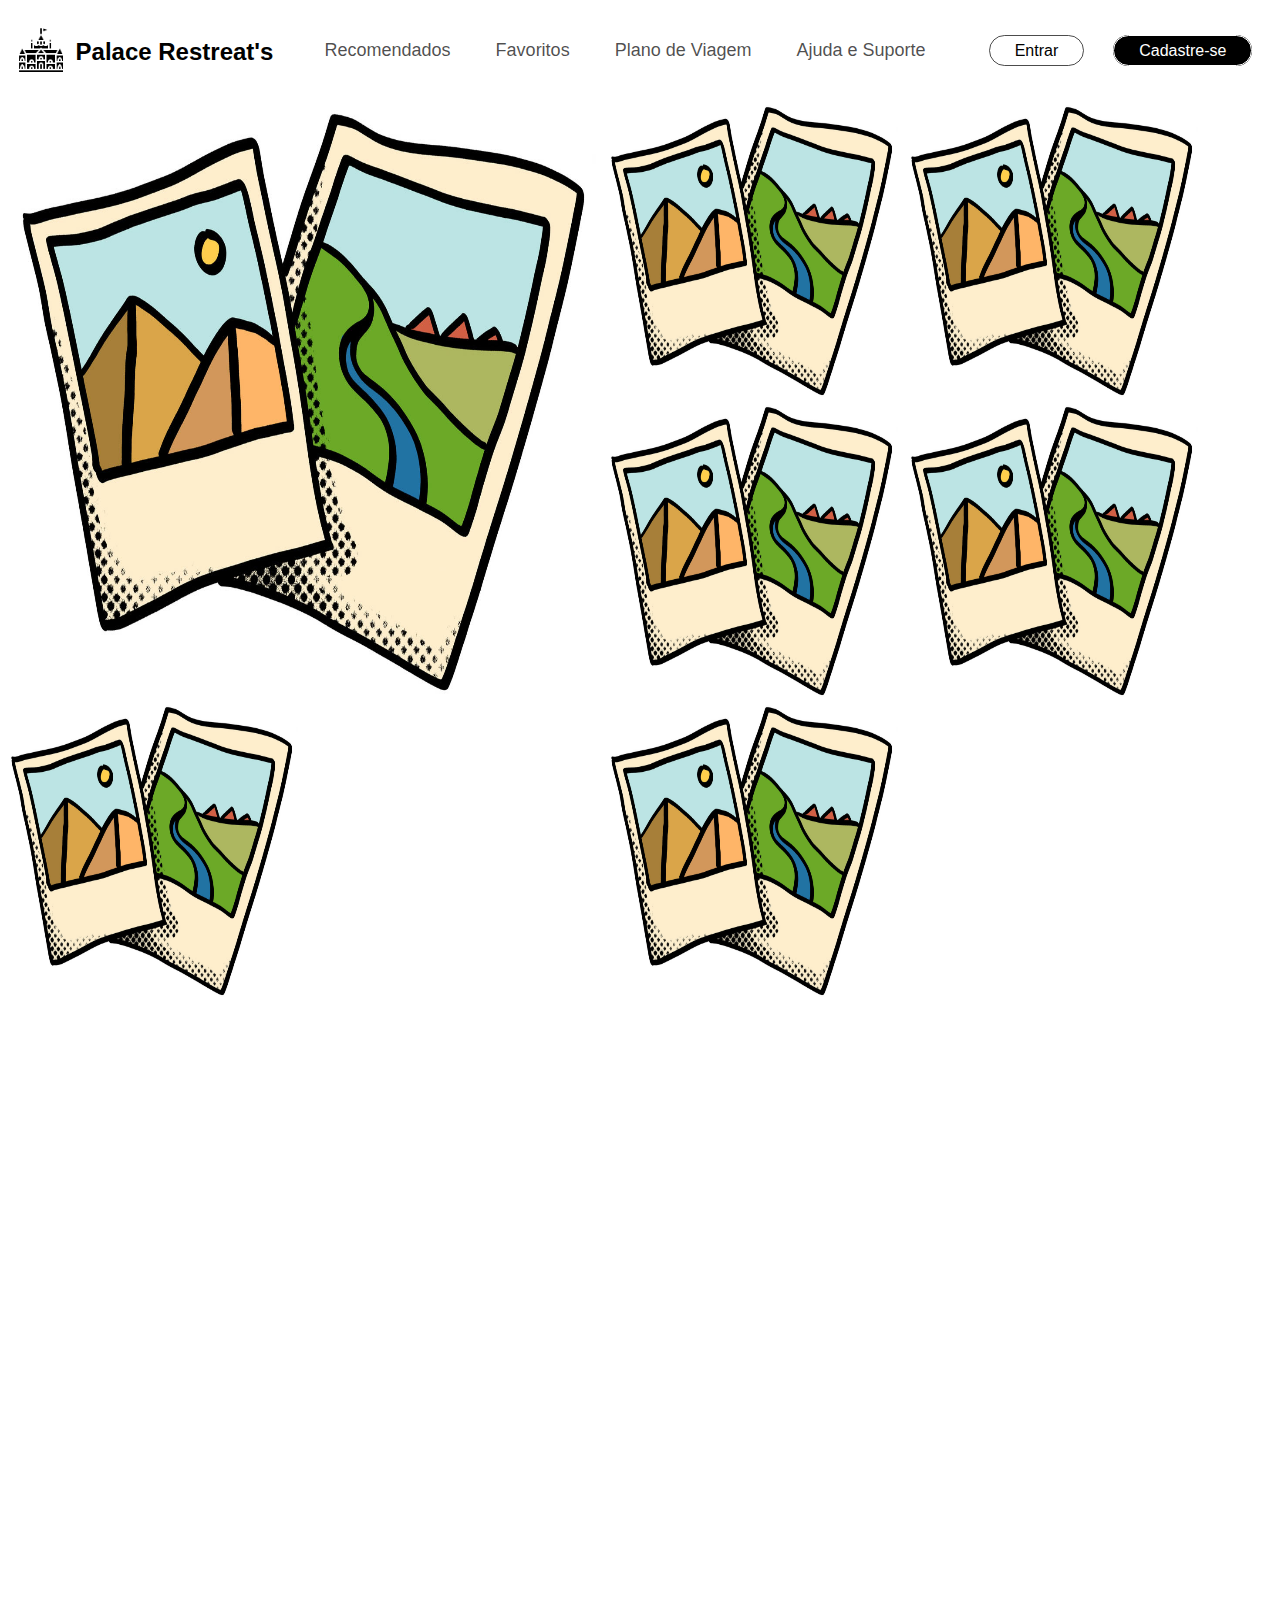
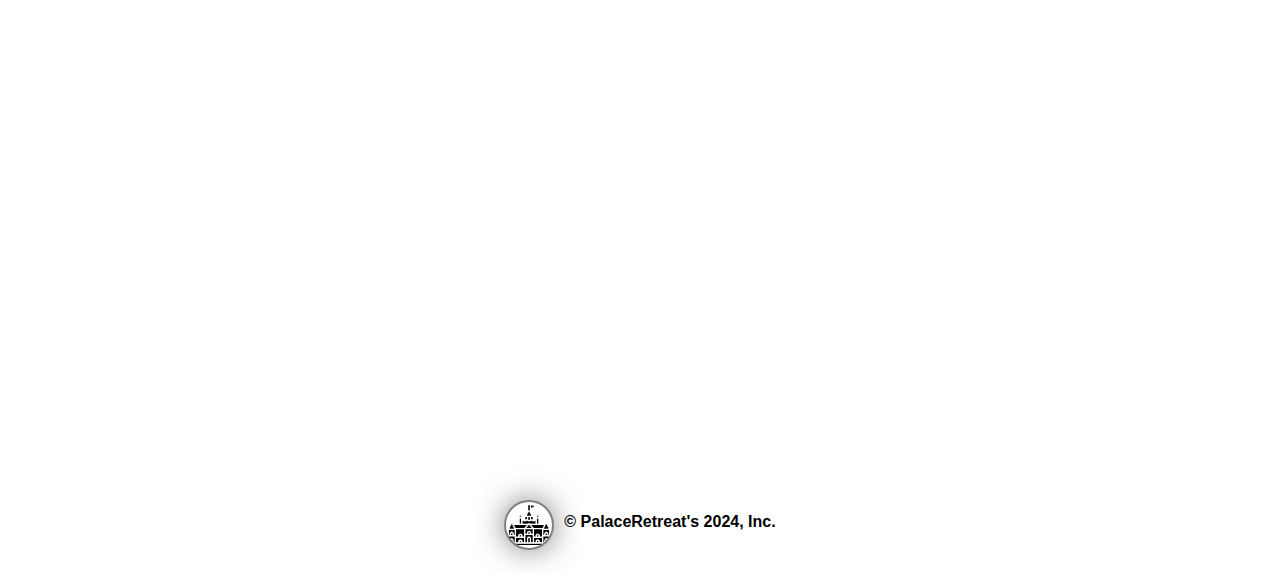
<file: html/blueTree.html>
<!DOCTYPE html>
<html lang="en">
<head>
    <meta charset="UTF-8">
    <meta name="viewport" content="width=device-width, initial-scale=1.0">
    <link rel="stylesheet" href="../css/blueTree.css">
    <title>Palace Restreat's | Blue Tree Premium</title>
</head>
<body>
    <header>
        <div class="nome">
            <img class="icone" src="../img/cologne_5614770.png" alt="Icone de um Palacio">
            <p class="palace">Palace Restreat's</p>
        </div>

        <nav>
            <div class="nav-div">
                <a class="fav">Recomendados</a>

                <a class="fav">Favoritos</a>

                <a class="fav" href="./planodeviagem.html">Plano de Viagem</a>

                <a class="fav">Ajuda e Suporte</a>
            </div>
        </nav>
         
        <div class="botao">
            <a class="Entrar" href="./login.html">Entrar</a>

            <a class="cadastrar" href="./cadastro.html">Cadastre-se</a>
        </div>

    </header>

    <main>
        <div class="imagens-grid-blueTree">
            <img id="img1" class="grid-blueTREE-images" src="../img/imgBluetree/Formatos-Imagem.jpg" alt="kdajw">
            <img id="img2" class="grid-blueTREE-images" src="../img/imgBluetree/Formatos-Imagem.jpg" alt="kdajw">
            <img id="img3" class="grid-blueTREE-images" src="../img/imgBluetree/Formatos-Imagem.jpg" alt="kdajw">
            <img id="img4" class="grid-blueTREE-images" src="../img/imgBluetree/Formatos-Imagem.jpg" alt="kdajw">
            <img id="img5" class="grid-blueTREE-images" src="../img/imgBluetree/Formatos-Imagem.jpg" alt="kdajw">
            <img id="img6" class="grid-blueTREE-images" src="../img/imgBluetree/Formatos-Imagem.jpg" alt="kdajw">
            <img id="img7" class="grid-blueTREE-images" src="../img/imgBluetree/Formatos-Imagem.jpg" alt="kdajw">
        </div>
        <div class="div-invisivel"></div>
    </main>

    <footer>
        <div class="div-icone-footer">
            <img class="icone-footer" src="../img/cologne_5614770.png" alt="icone representando a logo">
            <p>&copy; PalaceRetreat's 2024, Inc.</p>
        </div>
    </footer>
</body>
</html>
</file>
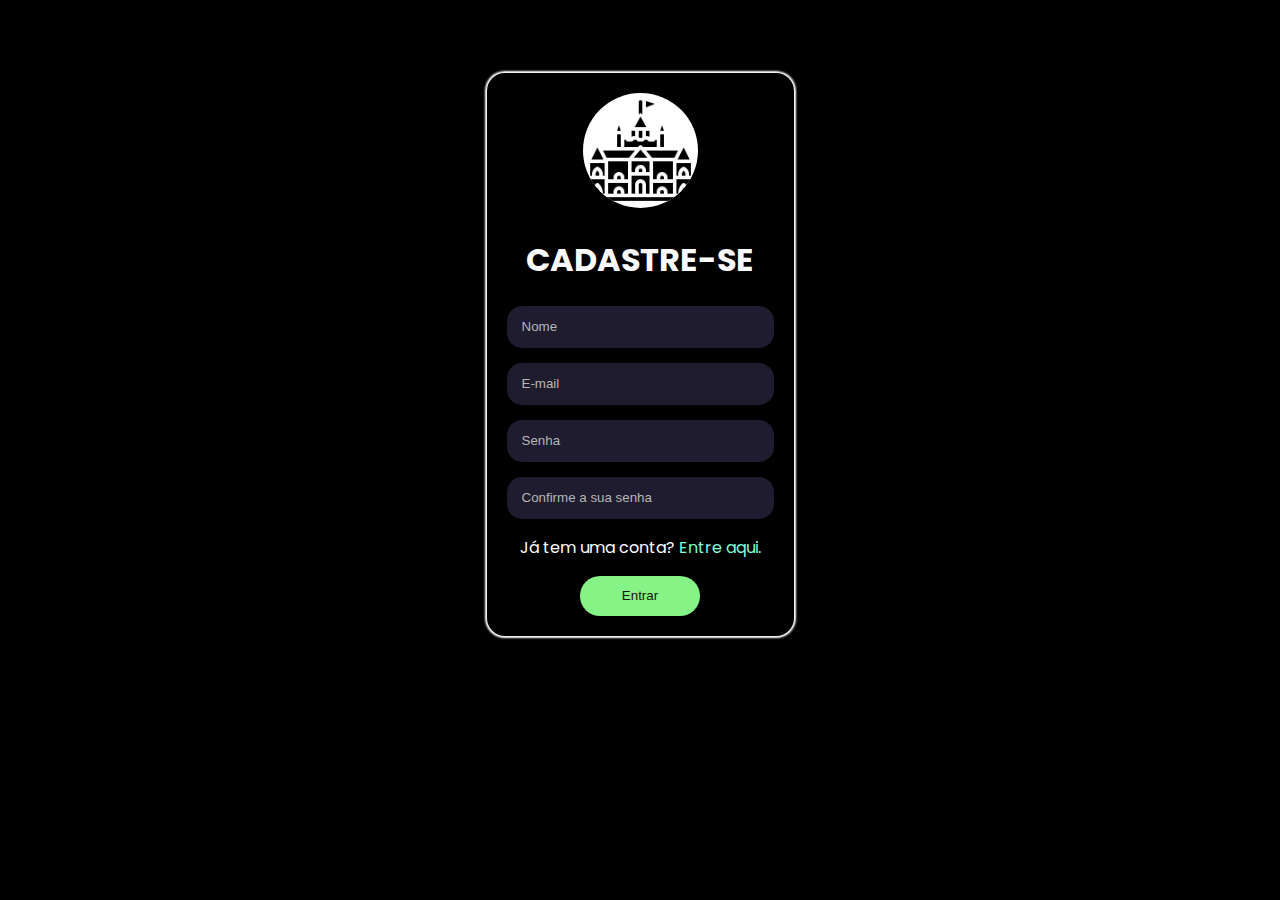
<file: html/cadastro.html>
<!DOCTYPE html>
<html lang="pt-br">
<head>
    <meta charset="UTF-8">
    <meta name="viewport" content="width=device-width, initial-scale=1.0">
    <link rel="stylesheet" href="../css/cadastro.css">
    <link href="https://fonts.googleapis.com/css2?family=Poppins:ital,wght@0,100;0,200;0,300;0,400;0,500;0,600;0,700;0,800;0,900;1,100;1,200;1,300;1,400;1,500;1,600;1,700;1,800;1,900&display=swap" rel="stylesheet">
    <title>Cadastro | Palace Restreat's</title>
</head>
<body>
    
<body>

    <div id="login">

        <div class="caixa">
            
            <img class="logo" src="../img/cologne_5614770.png" alt="logo">
            <h1>CADASTRE-SE</h1>

            <div class="name">
                <input type="text" placeholder="Nome">
            </div>

            <div class="email">
                <input type="email" placeholder="E-mail">
            </div>

            <div class="senha">
                <input type="text" placeholder="Senha">
            </div>

            <div class="senha">
                <input type="text" placeholder="Confirme a sua senha">
            </div>

            <div class="entrar">
                <p>Já tem uma conta? <a href="./login.html">Entre aqui.</a></p>
                <a href="../index.html">
                    <input type="submit" value="Entrar">
                </a>
            </div>

        </div>

    </div>
    
</body>
</html>
</file>
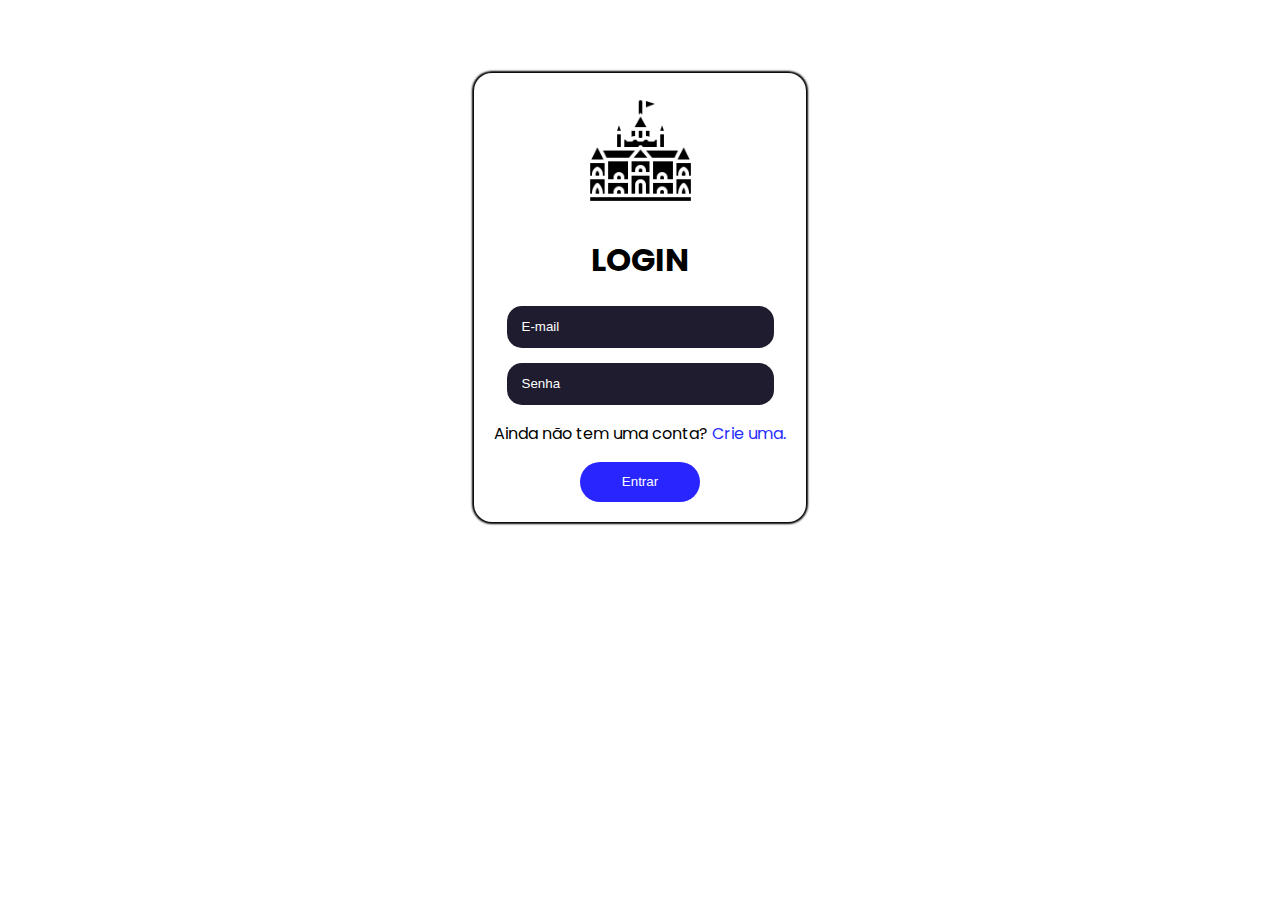
<file: html/login.html>
<!DOCTYPE html>
<html lang="pt-br">
<head>
    <meta charset="UTF-8">
    <meta name="viewport" content="width=device-width, initial-scale=1.0">
    <title>Login | Palace Restreat's</title>
    <link href="https://fonts.googleapis.com/css2?family=Poppins:ital,wght@0,100;0,200;0,300;0,400;0,500;0,600;0,700;0,800;0,900;1,100;1,200;1,300;1,400;1,500;1,600;1,700;1,800;1,900&display=swap" rel="stylesheet">
    <link rel="stylesheet" href="../css/login.css">
</head>
<body>

    <div id="login">

        <div class="caixa">
            
            <img src="../img/cologne_5614770.png" alt="logo">
            <h1>LOGIN</h1>

            <div class="email">
                <input type="email" placeholder="E-mail">
            </div>

            <div class="senha">
                <input type="password" placeholder="Senha">
            </div>

            <div class="entrar">
                <p>Ainda não tem uma conta? <a href="cadastro.html">Crie uma.</a></p>
                <a href="../index.html">
                <input type="submit" value="Entrar">
                </a>
            </div>

        </div>

    </div>

</body>
</html>
</file>
<file: css/blueTree.css>
*{
    margin: 0;
    padding: 0;
    box-sizing: border-box;
    font-family: "Poppins", sans-serif;
}

header{
    height: 100px;
    display: flex;
    flex-direction: row;
    justify-content: space-around;
    align-items: center;
    font-size: 18px;
}


nav-div{
    display: flex;
    flex-direction: row;
    justify-content: space-around;
}

.fav{
    padding-left: 20px;
    padding-right: 20px;
    text-decoration: none;
    color: #000000b3;
}
.fav:hover{
    transition: 0.3s;
    background-color: #c5c5c5;
    border-radius: 10px;
    cursor: pointer;
}

.nome{
    display: flex;
    flex-direction: row;
    font-weight: bolder;
    font-size: 24px;
    cursor: pointer; 
}
.palace{
    padding-top: 13px;
    padding-left: 10px;
}
.icone{
    width: 50px;
    height: 50px;
    margin: 0 auto;
}

.Entrar{
    background-color: transparent;
    color: black;
    padding-left: 25px;
    padding-right: 25px;
    padding-top: 6px;
    padding-bottom: 6px;
    margin: 12px;
    outline: none;
    border: 0.5px solid rgba(0, 0, 0 , 0.7);
    border-radius: 18px;
    cursor: pointer;
    text-decoration: none;
    font-size: 16px;
}
.Entrar:hover{
    background-color: black;
    padding-left: 25px;
    padding-right: 25px;
    padding-top: 6px;
    padding-bottom: 6px;
    margin: 12px;
    outline: none;
    border: 0.5px solid rgba(255, 255, 255, 0.7);
    border-radius: 18px;
    color: white;
    transition: 0.8s;
}

.cadastrar{
    background-color: black;
    color: rgb(255, 255, 255);
    margin: 12px;
    padding-left: 25px;
    padding-right: 25px;
    padding-top: 6px;
    padding-bottom: 6px;
    outline: none;
    border: 0.2px solid rgb(255, 255, 255);
    border-radius: 18px;
    cursor: pointer;
    text-decoration: none;
    font-size: 16px;
}
.cadastrar:hover{
    background-color: transparent;
    color: rgb(0, 0, 0);
    margin: 12px;
    padding-left: 25px;
    padding-right: 25px;
    padding-top: 6px;
    padding-bottom: 6px;
    outline: none;
    border: 0.2px solid rgba(0, 0, 0, 0.7);
    border-radius: 18px;
    transition: 0.8s;
}

/* Fim do Header */

main{
    display: grid;
    grid-template-columns: 2fr 300px;
    margin-top: 20px;
    margin: 0 auto;
    height: 2000px;
}

.imagens-grid-blueTree{
    display: grid;
    width: 600px;
    height: 300px;
    grid-template-columns: repeat(3, 1fr);
    grid-template-rows: repeat(2, 300px);
}

.grid-blueTREE-images{
    width: 300px;
    height: 300px;
    border-radius: 12px;
}
#img1 {
    grid-row: span 2; /* occupy two rows */
    height: 600px;
    width: 600px;
}

/* Footer */

footer{
    display: flex;
    flex-direction: row;
    justify-content: space-around;
}

.div-icone-footer{
    display: flex;
    align-items: center;
    margin-bottom: 24px;
}

.div-icone-footer p{
    font-weight: bolder;
    height: 25px;
}

.icone-footer{
    width: 50px;
    height: 50px;
    border: 2px solid rgba(0, 0, 0 , 0.5);
    box-shadow: 0 0 30px rgba(0, 0, 0, 0.5);
    border-radius: 50%;
    margin-right: 10px;
}
</file>
<file: css/cadastro.css>
body {
    font-family: "Poppins", sans-serif;
    background-color: #000000;
    color: #fff;
}

a {
    text-decoration: none;
    color: aquamarine;
}

.logo{
    background-color: #fff;
    border-radius: 50%;
    object-fit: contain;
}

#login {
    text-align: center;
    justify-content: center;
    align-items: center;
    display: flex;
    flex-direction: row;
}

.name input {
    border-radius: 15px;
    border: none;
    width: 250px;
    height: 40px;
    padding-left: 15px;
    background-color: #1e1c2e;
    color: #b6b6b6;
    margin-bottom: 15px;
}

.email input {
    border-radius: 15px;
    border: none;
    width: 250px;
    height: 40px;
    padding-left: 15px;
    background-color: #1e1c2e;
    color: #b6b6b6;
}

.senha input {
    border-radius: 15px;
    border: none;
    width: 250px;
    height: 40px;
    padding-left: 15px;
    background-color: #1e1c2e;
    color: #b6b6b6;
    margin-top: 15px;
}

.entrar input {
    cursor: pointer;
    width: 120px;
    height: 40px;
    border-radius: 20px;
    border: none;
    background-color: rgb(134, 243, 134);
    color: #141414;
}

input::placeholder {
    color: #b6b6b6;
}

h1 {
    color: #FAFAFA;
}

.caixa {
    margin-top: 65px;
    box-shadow: 0px 0px 2px 2px white;
    padding: 20px;
    border-radius: 18px;
}

.caixa img {
    width: 115px;
}

input:focus {
    outline: none;
}
</file>
<file: css/login.css>
body {
    font-family: "Poppins", sans-serif;
    background-color: #ffffff;
    color: #000000;
}

a {
    text-decoration: none;
    color: rgb(40, 44, 255);
}

#login {
    text-align: center;
    justify-content: center;
    align-items: center;
    display: flex;
    flex-direction: row;
}

.name input {
    border-radius: 15px;
    border: none;
    width: 250px;
    height: 40px;
    padding-left: 15px;
    background-color: #1e1c2e;
    color: #000000;
    margin-bottom: 15px;
}

.email input {
    border-radius: 15px;
    border: none;
    width: 250px;
    height: 40px;
    padding-left: 15px;
    background-color: #1e1c2e;
    color: #ffffff;
}

.senha input {
    border-radius: 15px;
    border: none;
    width: 250px;
    height: 40px;
    padding-left: 15px;
    background-color: #1e1c2e;
    color: #ffffff;
    margin-top: 15px;
}

.entrar input {
    cursor: pointer;
    width: 120px;
    height: 40px;
    border-radius: 20px;
    border: none;
    background-color: rgb(41, 37, 255);
    color: #ffffff;
}

input::placeholder {
    color: #ffffff;
}

h1 {
    color: #000000;
}

.caixa {
    margin-top: 65px;
    box-shadow: 0px 0px 2px 2px rgb(0, 0, 0);
    padding: 20px;
    border-radius: 18px;
}

.caixa img {
    width: 115px;
}

input:focus {
    outline: none;
}
</file>
